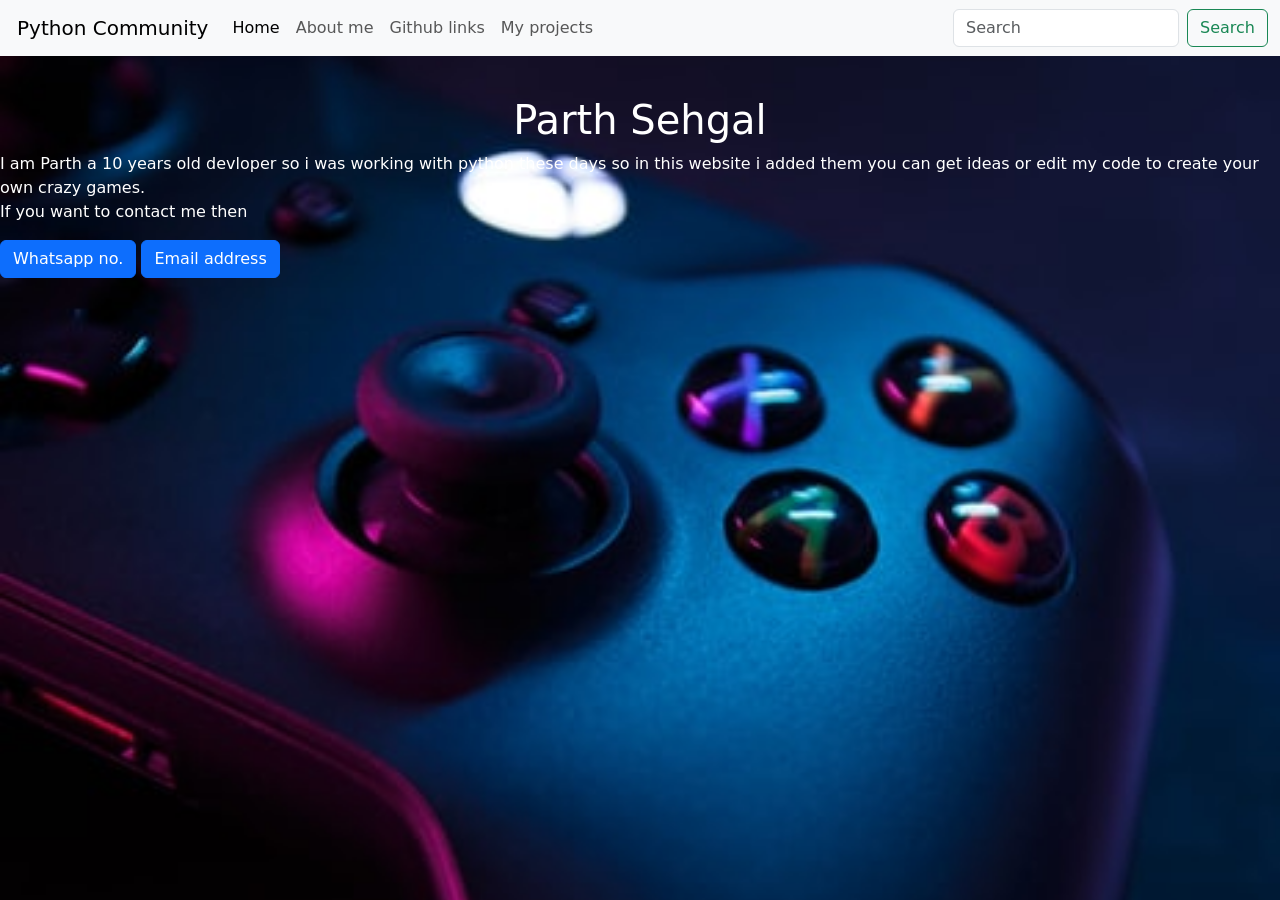
<file: aboutme.html>
<!DOCTYPE html>
<html lang="en">
<head>
    <meta charset="UTF-8">
    <meta http-equiv="X-UA-Compatible" content="IE=edge">
    <meta name="viewport" content="width=device-width, initial-scale=1.0">
    <link href="https://cdn.jsdelivr.net/npm/bootstrap@5.1.3/dist/css/bootstrap.min.css" rel="stylesheet"
    integrity="sha384-1BmE4kWBq78iYhFldvKuhfTAU6auU8tT94WrHftjDbrCEXSU1oBoqyl2QvZ6jIW3" crossorigin="anonymous">
    <script src="https://cdn.jsdelivr.net/npm/bootstrap@5.1.3/dist/js/bootstrap.bundle.min.js"
    integrity="sha384-ka7Sk0Gln4gmtz2MlQnikT1wXgYsOg+OMhuP+IlRH9sENBO0LRn5q+8nbTov4+1p" crossorigin="anonymous">
  </script>
  <link rel="stylesheet" href="aboutme.css">
    <title>Document</title>
</head>
<body>
    <nav class="navbar navbar-expand-lg navbar-light bg-light" style="margin-bottom: 40px;width:100%;">
        <div class="container-fluid">
          <a class="navbar-brand" href="https://discord.gg/uxbBNYPhAq" style="margin-left: 5px;">Python Community</a>
          <button class="navbar-toggler" type="button" data-bs-toggle="collapse" data-bs-target="#navbarSupportedContent"
            aria-controls="navbarSupportedContent" aria-expanded="false" aria-label="Toggle navigation">
            <span class="navbar-toggler-icon"></span>
          </button>
          <div class="collapse navbar-collapse" id="navbarSupportedContent">
            <ul class="navbar-nav me-auto mb-2 mb-lg-0">
              <li class="nav-item">
                <a class="nav-link active" aria-current="page" href="index.html">Home</a>
              </li>
              <li class="nav-item">
                <a class="nav-link" href="#">About me</a>
              </li>
              <li class="nav-item">
                <a class="nav-link" href="#">Github links</a>
              </li>
              <li class="nav-item">
                <a class="nav-link" href="myprojects.html">My projects</a>
              </li>
    
            </ul>
            <form class="d-flex">
              <input class="form-control me-2" type="search" placeholder="Search" aria-label="Search">
              <button class="btn btn-outline-success" type="submit">Search</button>
            </form>
          </div>
        </div>
      </nav>
      <h1 id="t">Parth Sehgal</h1>
      <p style="color: white;">I am Parth a 10 years old devloper so i was working with python these days so in this website i added them you can get ideas or edit my code to create your own crazy games. <br> If you want to contact me then </p>
      <a href="http://wa.me/918826170735" class="btn btn-primary"  target="_blank">Whatsapp no.</a>
      <a href="mailto:rock4gamers@gmail.com" class="btn btn-primary"  target="_blank">Email address</a>

</body>
</html>
</file>
<file: aboutme.css>
body{
    background-image: url(photo-1614294149010-950b698f72c0.jfif);
    background-repeat: no-repeat;
    background-size: 100%;

}
#t{
    text-align: center;
    color: white;
    animation-duration:10s;
    animation-name: ani1;
    animation-iteration-count: infinite;
}
@keyframes ani1 {
    0%{color: white;}
    10%{color: rgb(243, 82, 82);}
    20%{color: rgb(252, 149, 53);}
    30%{color: rgb(252, 249, 53);}
    40%{color: rgb(93, 252, 53);}
    50%{color: rgb(53, 252, 209);}
    60%{color: rgb(53, 179, 252);}
    70%{color: rgb(83, 53, 252);}    
    80%{color: rgb(212, 53, 252);}    
    90%{color: rgb(252, 53, 152);}
    100%{color: rgb(252, 53, 53);}    
}
</file>
